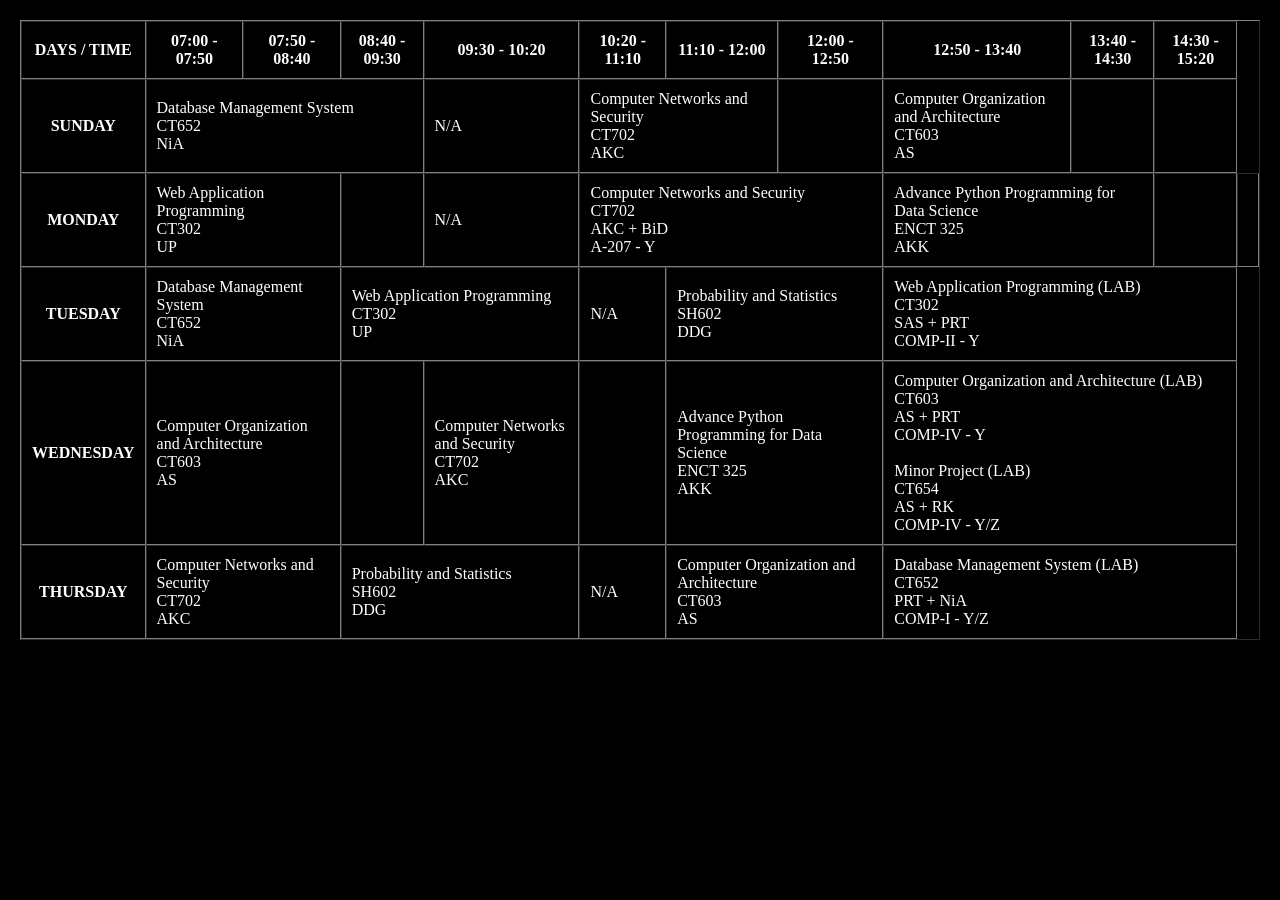
<file: portfolio and routine/index.html>
<!DOCTYPE html>
<html lang="en">
<head>
    <meta charset="UTF-8">
    <title>Class Routine</title>
     <style>
        body {
            background-color: black;
            color: white; 
            margin: 0;
            padding: 20px;
        }
      </style>
</head>
<body>

<table border="1" cellpadding="10" cellspacing="0" width="100%">
    <!-- Header -->
    <tr>
        <th>DAYS / TIME</th>
        <th>07:00 - 07:50</th>
        <th>07:50 - 08:40</th>
        <th>08:40 - 09:30</th>
        <th>09:30 - 10:20</th>
        <th>10:20 - 11:10</th>
        <th>11:10 - 12:00</th>
        <th>12:00 - 12:50</th>
        <th>12:50 - 13:40</th>
        <th>13:40 - 14:30</th>
        <th>14:30 - 15:20</th>
    </tr>

    <!-- Sunday -->
    <tr>
        <th>SUNDAY</th>
          <td colspan="3">
            Database Management System<br>
            CT652<br>NiA<br>
        </td>
      
        <td>N/A</td>
        
        <td colspan = '2'>Computer Networks and Security<br>CT702<br>AKC</td>
        <td></td>
        
        <td>Computer Organization and Architecture<br>CT603<br>AS</td>
        <td></td>
        <td></td>
    </tr>

    <!-- Monday -->
    <tr>
        <th>MONDAY</th>
        <td colspan = '2'>Web Application Programming<br>CT302<br>UP</td>
        <td></td>
        <td>N/A</td>
     
        <td colspan = '3'>Computer Networks and Security<br>CT702<br>AKC + BiD<br>A-207 - Y</td>
        
        <td colspan = '2'>Advance Python Programming for Data Science<br>ENCT 325<br>AKK</td>
        <td></td>
        <td></td>
    </tr>

    <!-- Tuesday -->
    <tr>
        <th>TUESDAY</th>
        <td colspan = '2'>Database Management System<br>CT652<br>NiA</td>
        <td colspan = '2'>Web Application Programming<br>CT302<br>UP</td>
        <td>N/A</td>
        
        <td colspan = '2'>Probability and Statistics<br>SH602<br>DDG</td>
      
        <td colspan="3">
            Web Application Programming (LAB)<br>
            CT302<br>SAS + PRT<br>COMP-II - Y
        </td>
    </tr>

    <!-- Wednesday -->
    <tr>
        <th>WEDNESDAY</th>
        <td colspan = '2'>Computer Organization and Architecture<br>CT603<br>AS</td>
        <td></td>
        <td>Computer Networks and Security<br>CT702<br>AKC</td>
        <td></td>
        <td colspan = '2'>Advance Python Programming for Data Science<br>ENCT 325<br>AKK</td>
        
        <td colspan="3">
            Computer Organization and Architecture (LAB)<br>
            CT603<br>AS + PRT<br>COMP-IV - Y<br><br>
            Minor Project (LAB)<br>
            CT654<br>AS + RK<br>COMP-IV - Y/Z
        </td>
    </tr>

    <!-- Thursday -->
    <tr>
        <th>THURSDAY</th>
        <td colspan = '2'>Computer Networks and Security<br>CT702<br>AKC</td>
        <td colspan = '2'>Probability and Statistics<br>SH602<br>DDG</td>
        <td>N/A</td>
       
        <td colspan = '2'>Computer Organization and Architecture<br>CT603<br>AS</td>
      
        <td colspan="3">
            Database Management System (LAB)<br>
            CT652<br>PRT + NiA<br>COMP-I - Y/Z
        </td>
    </tr>
</table>

</body>
</html>
</file>
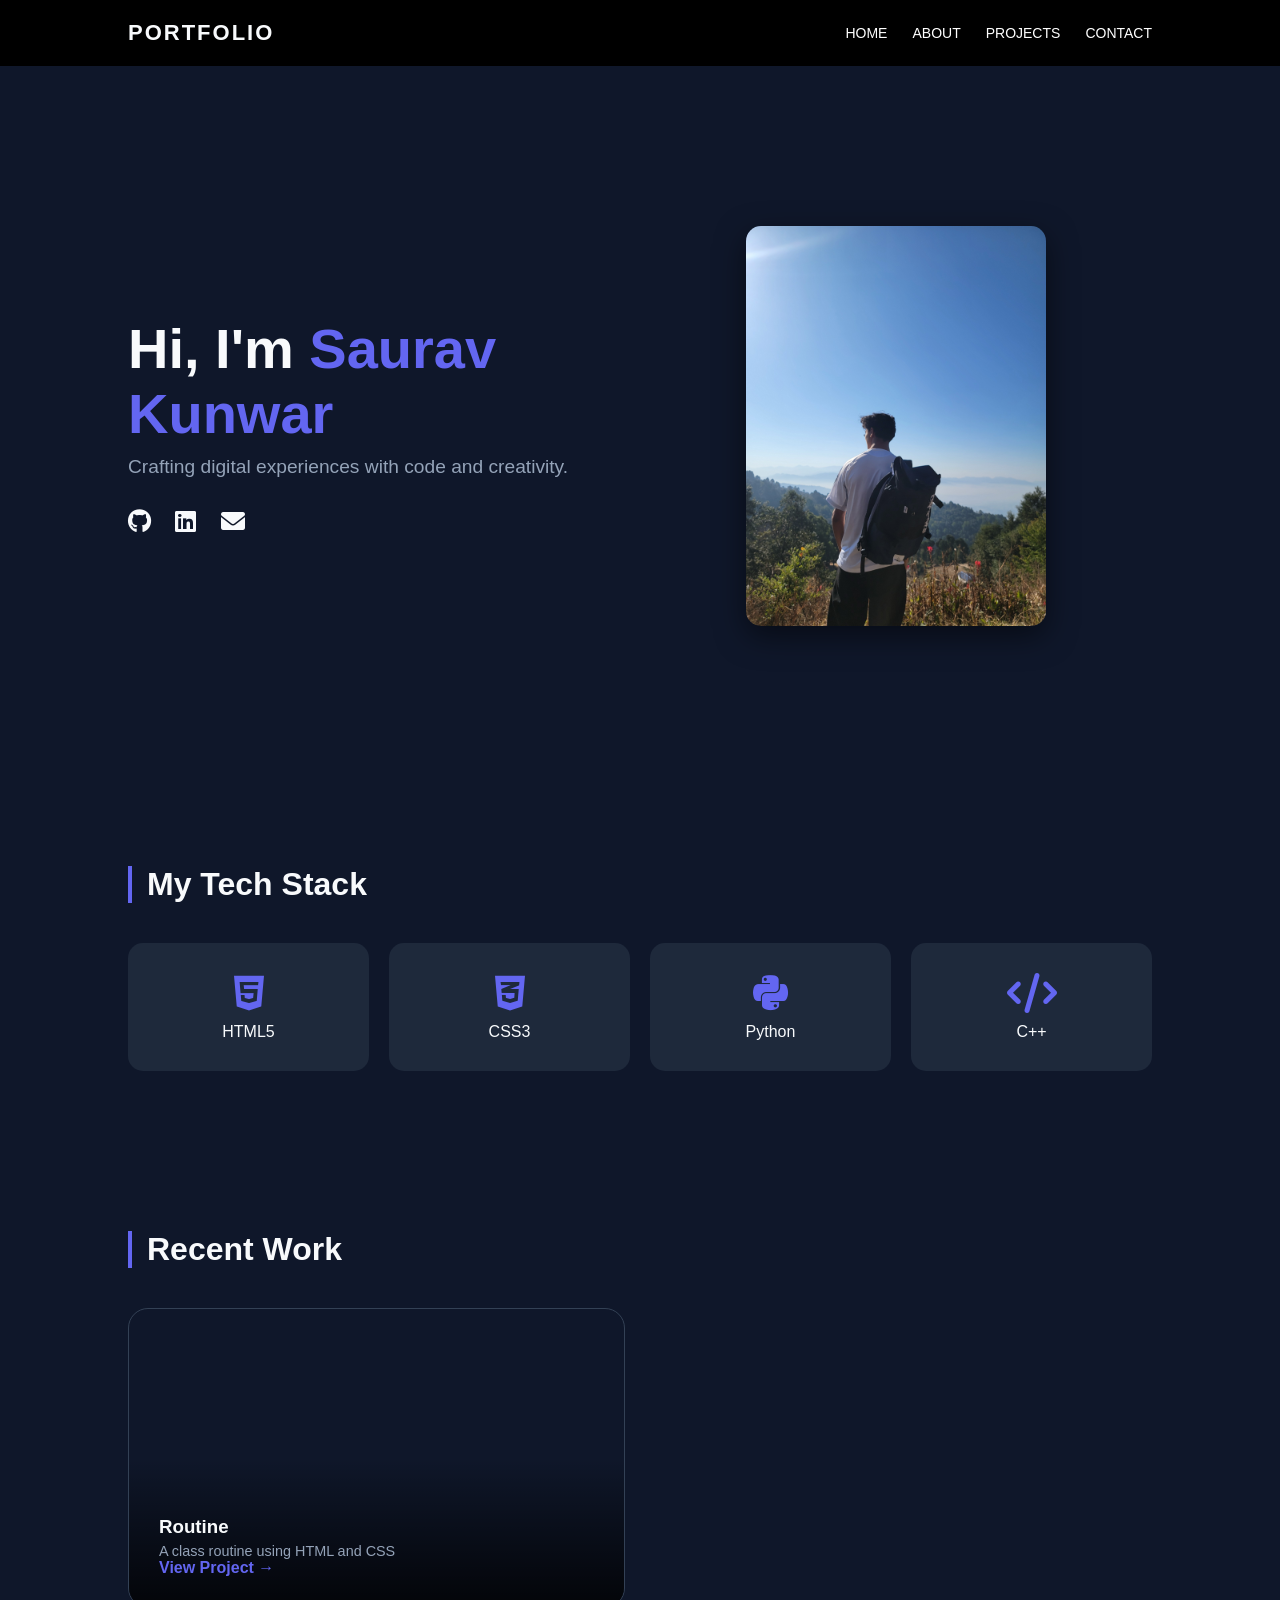
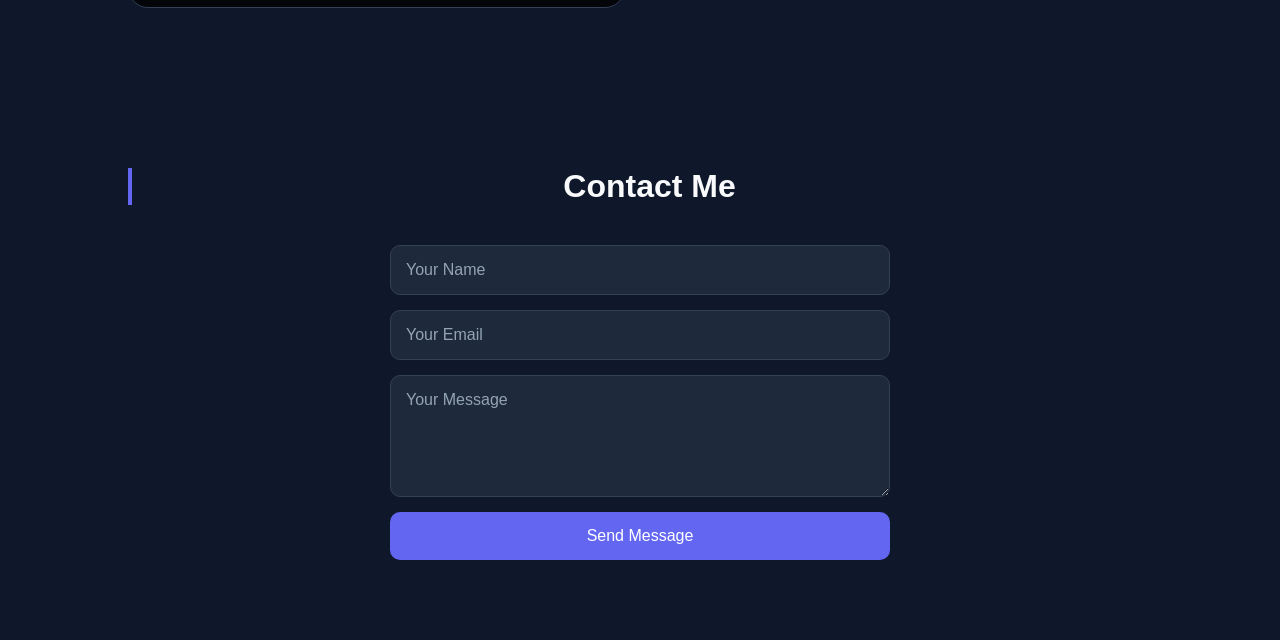
<file: portfolio and routine/portfolio.html>
<!DOCTYPE html>
<html lang="en">
<head>
    <meta charset="UTF-8">
    <meta name="viewport" content="width=device-width, initial-scale=1.0">
    <title>Saurav| Computer Engineering Student</title>
    <link rel="stylesheet" href="style.css">
    <link rel="stylesheet" href="https://cdnjs.cloudflare.com/ajax/libs/font-awesome/6.0.0/css/all.min.css">
</head>
<body>

    <header>
        <nav>
            <div class="logo">PORTFOLIO</div>
            <ul class="nav-links">
                <li><a href="#home">Home</a></li>
                <li><a href="#about">About</a></li>
                <li><a href="#projects">Projects</a></li>
                <li><a href="#contact">Contact</a></li>
            </ul>
        </nav>
    </header>

    <section id="home" class="hero">
        <div class="hero-content">
            <div class="hero-text">
                <h1>Hi, I'm <span class="highlight">Saurav Kunwar</span></h1>
                <p>Crafting digital experiences with code and creativity.</p>
                <div class="social-links">
                    <a href="https://github.com/sauravv-kunwar"><i class="fab fa-github"></i></a>
                    <a href="https://www.linkedin.com/in/saurav-kunwar-41b014369/"><i class="fab fa-linkedin"></i></a>
                    <a href="kan080bct054@kec.edu.np"><i class="fas fa-envelope"></i></a>
                </div>
            </div>
            <div class="hero-visual">
                <img src="me.jpg" alt="Frontend Developer Working">
            </div>
        </div>
    </section>

    <section id="about" class="skills-section">
        <h2 class="section-title">My Tech Stack</h2>
        <div class="skills-grid">
            <div class="skill-card"><i class="fab fa-html5"></i> <p>HTML5</p></div>
            <div class="skill-card"><i class="fab fa-css3-alt"></i> <p>CSS3</p></div>
            <div class="skill-card"><i class="fab fa-python"></i> <p>Python</p></div>
            <div class="skill-card"><i class="fas fa-code"></i> <p>C++</p></div>
        </div>
    </section>

    <section id="projects" class="projects-section">
        <h2 class="section-title">Recent Work</h2>
        <div class="project-container">
            <div class="project-card project-ecommerce">
                <div class="project-info">
                    <h3>Routine</h3>
                    <p>A class routine using HTML and CSS</p>
                    <a href="index.html" class="view-link">View Project →</a>
                </div>
            </div>
        </div>
    </section>

    <section id="contact" class="contact-section">
        <h2 class="section-title">Contact Me</h2>
        <div class="contact-form">
            <input type="text" placeholder="Your Name" required>
            <input type="email" placeholder="Your Email" required>
            <textarea placeholder="Your Message" rows="5" required></textarea>
            <button type="submit">Send Message</button>
        </div>
    </section>

</body>
</html>
</file>
<file: portfolio and routine/style.css>
:root {
    --bg-color: #0f172a;
    --card-bg: #1e293b;
    --accent-color: #6366f1;
    --text-main: #f8fafc;
    --text-dim: #94a3b8;
}

* {
    margin: 0;
    padding: 0;
    box-sizing: border-box;
    font-family: 'Segoe UI', sans-serif;
    scroll-behavior: smooth;
}

body {
    background-color: var(--bg-color);
    color: var(--text-main);
}

header {
    background-color: #000;
    padding: 20px 10%;
    position: sticky;
    top: 0;
    z-index: 1000;
}

nav {
    display: flex;
    justify-content: space-between;
    align-items: center;
}

.logo { font-size: 22px; font-weight: 800; letter-spacing: 2px; }

.nav-links { list-style: none; display: flex; }

.nav-links li { margin-left: 25px; }

.nav-links a {
    color: white;
    text-decoration: none;
    font-size: 14px;
    text-transform: uppercase;
    transition: color 0.3s;
}

.nav-links a:hover { color: var(--accent-color); }

.hero {
    height: 80vh;
    display: flex;
    align-items: center;
    justify-content: space-between;
    padding: 0 10%;
    gap: 50px;
}

.hero-content {
    display: flex;
    align-items: center;
    width: 100%;
    max-width: 1200px;
    margin: 0 auto;
}

.hero-text {
    flex: 1;
}

.highlight { color: var(--accent-color); }

.hero-text h1 { font-size: 3.5rem; margin-bottom: 10px; }

.hero-text p { font-size: 1.2rem; color: var(--text-dim); margin-bottom: 30px; }

.social-links a {
    font-size: 1.5rem;
    color: var(--text-main);
    margin-right: 20px;
    transition: transform 0.3s;
    display: inline-block;
}

.social-links a:hover { transform: translateY(-5px); color: var(--accent-color); }

.hero-visual {
    flex: 1;
    display: flex;
    justify-content: center;
    align-items: center;
}

.hero-visual img {
    max-width: 300px;
    height: auto;
    border-radius: 15px;
    box-shadow: 0 10px 30px rgba(0, 0, 0, 0.5);
}

.skills-section, .projects-section { padding: 80px 10%; }

.section-title { margin-bottom: 40px; font-size: 2rem; border-left: 4px solid var(--accent-color); padding-left: 15px; }

.skills-grid {
    display: grid;
    grid-template-columns: repeat(auto-fit, minmax(120px, 1fr));
    gap: 20px;
}

.skill-card {
    background: var(--card-bg);
    padding: 30px;
    border-radius: 15px;
    text-align: center;
    transition: 0.3s;
}

.skill-card i { font-size: 2.5rem; color: var(--accent-color); margin-bottom: 10px; }

.skill-card:hover { background: var(--accent-color); transform: scale(1.05); }

.skill-card:hover i, .skill-card:hover p { color: white; }

.project-container {
    display: grid;
    grid-template-columns: 1fr 1fr;
    gap: 30px;
}

.project-card {
    background-size: cover;
    background-position: center;
    height: 300px;
    border-radius: 20px;
    display: flex;
    align-items: flex-end;
    padding: 30px;
    border: 1px solid #334155;
    position: relative;
    overflow: hidden;
}

.project-card::before {
    content: '';
    position: absolute;
    top: 0;
    left: 0;
    width: 100%;
    height: 100%;
    background: linear-gradient(to top, rgba(0,0,0,0.8) 0%, rgba(0,0,0,0) 50%);
    z-index: 1;
}

.project-info {
    position: relative;
    z-index: 2;
}

.project-card h3 {
    margin-bottom: 5px;
}

.project-card p {
    font-size: 0.9rem;
    color: var(--text-dim);
}

.view-link {
    color: var(--accent-color);
    text-decoration: none;
    font-weight: bold;
    transition: color 0.3s;
}

.view-link:hover {
    color: white;
}

.contact-section {
    padding: 80px 10%;
    text-align: center;
}

.contact-form {
    max-width: 500px;
    margin: 0 auto;
    display: flex;
    flex-direction: column;
    gap: 15px;
}

.contact-form input,
.contact-form textarea {
    padding: 15px;
    border: 1px solid #334155;
    border-radius: 10px;
    background: var(--card-bg);
    color: var(--text-main);
    font-size: 1rem;
}

.contact-form input::placeholder,
.contact-form textarea::placeholder {
    color: var(--text-dim);
}

.contact-form button {
    padding: 15px;
    background: var(--accent-color);
    color: white;
    border: none;
    border-radius: 10px;
    font-size: 1rem;
    cursor: pointer;
    transition: background 0.3s;
}

.contact-form button:hover {
    background: #4f46e5;
}
</file>
